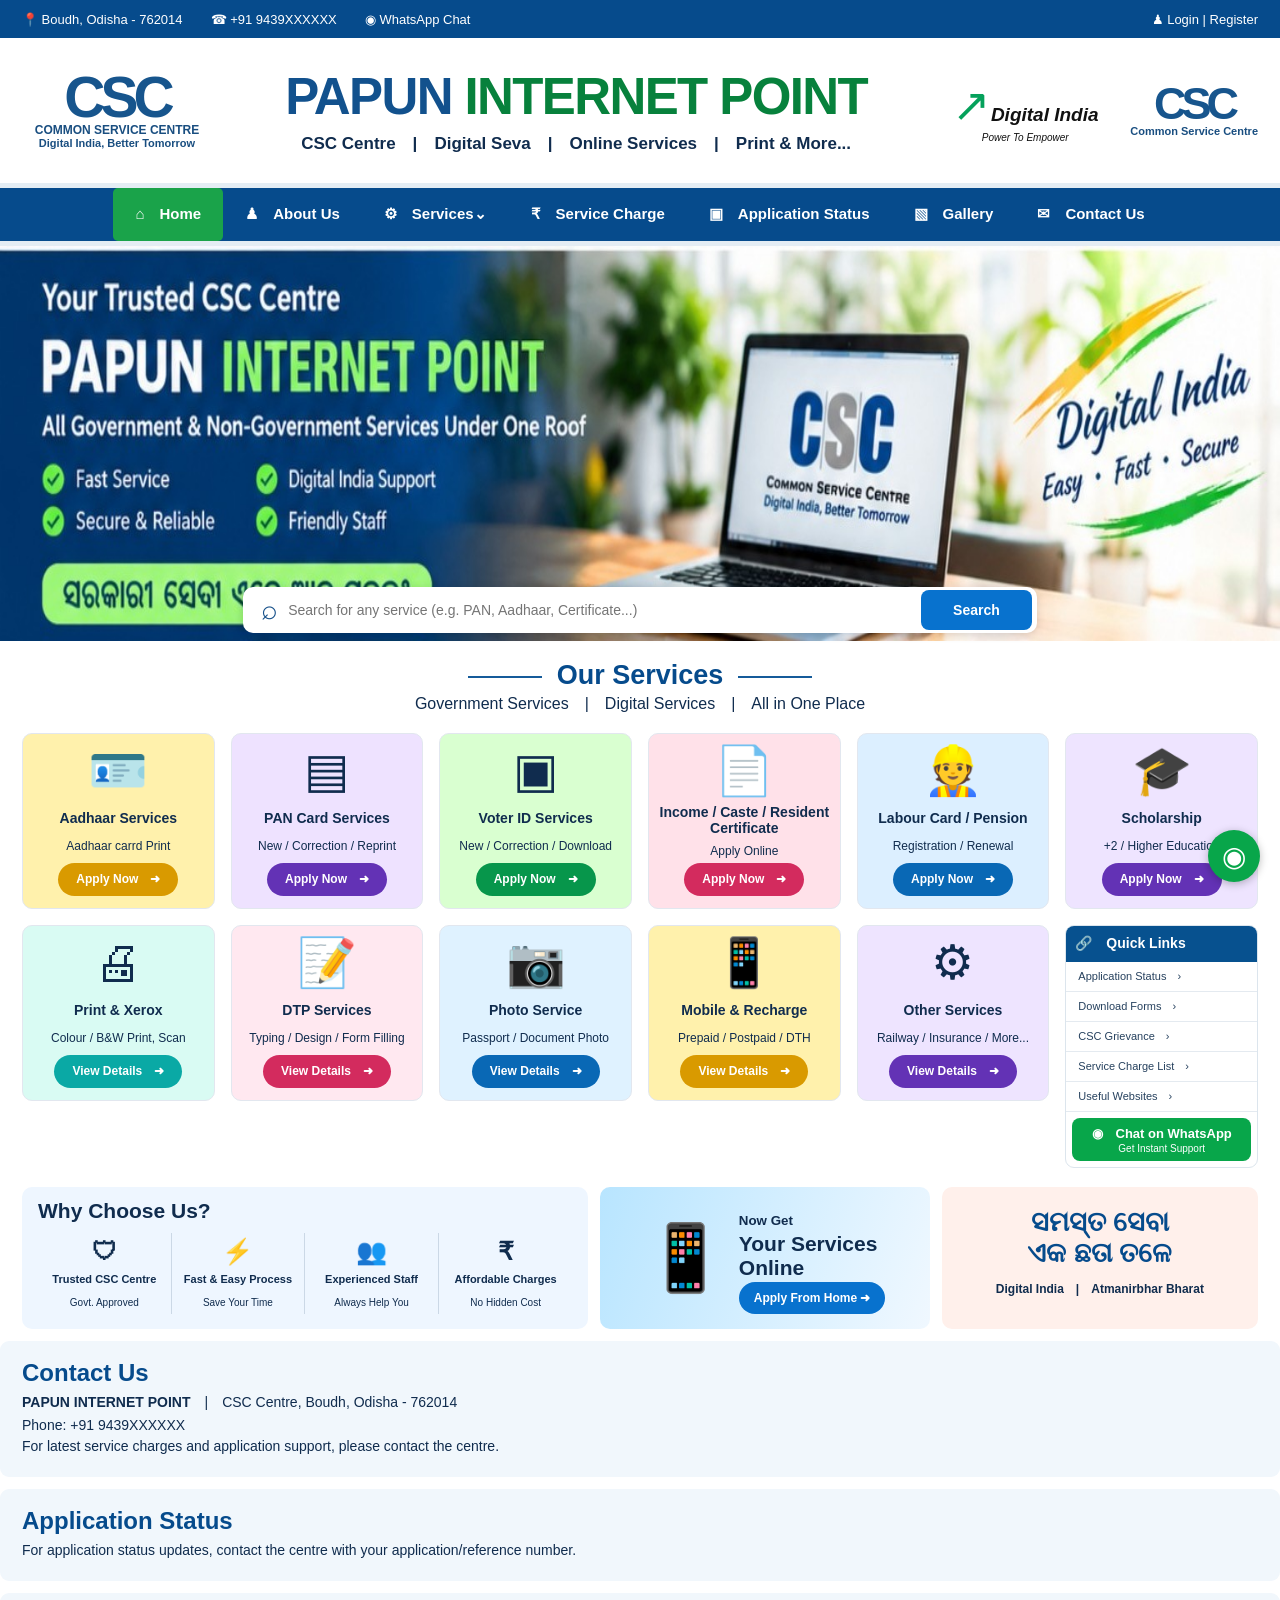
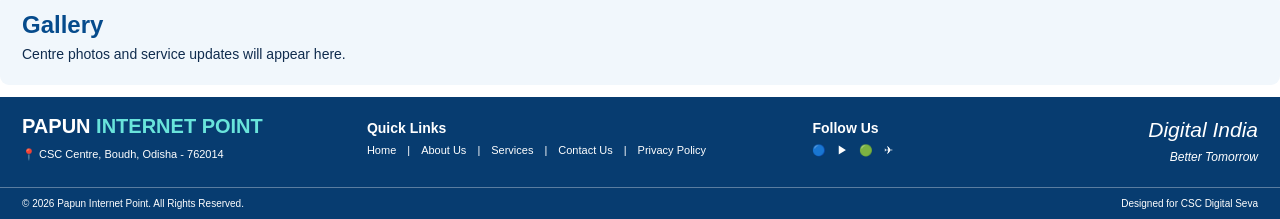
<file: index.html>
<!doctype html>
<html lang="en">
<head>
<meta charset="utf-8"><meta name="viewport" content="width=device-width,initial-scale=1">
<title>Papun Internet Point | CSC Centre</title><link rel="stylesheet" href="style.css">
</head>
<body>
<div class="top"><span>📍 Boudh, Odisha - 762014</span><span>☎ +91 9439XXXXXX</span><a href="#" id="waTop">◉ WhatsApp Chat</a><span class="login"><a href="#login">♟ Login</a> | <a href="#register">Register</a></span></div>
<header class="head">
 <div class="csc"><b>CSC</b><strong>COMMON SERVICE CENTRE</strong><small>Digital India, Better Tomorrow</small></div>
 <div class="brand"><h1><span>PAPUN</span> <b>INTERNET POINT</b></h1><p>CSC Centre　|　Digital Seva　|　Online Services　|　Print &amp; More...</p></div>
 <div class="digital"><i>↗</i><b>Digital India</b><small>Power To Empower</small></div>
 <div class="csc smallcsc"><b>CSC</b><small>Common Service Centre</small></div>
</header>
<nav><button class="menubtn">☰ Menu</button><div class="navlinks">
<a class="active" href="#home">⌂　Home</a><a href="#about">♟　About Us</a><a href="#services">⚙　Services⌄</a><a href="#charges">₹　Service Charge</a><a href="#status">▣　Application Status</a><a href="#gallery">▧　Gallery</a><a href="#contact">✉　Contact Us</a>
</div></nav>
<main>
<section class="hero" id="home"><form class="search" id="searchForm"><span>⌕</span><input id="q" placeholder="Search for any service (e.g. PAN, Aadhaar, Certificate...)"><button>Search</button></form></section>
<section class="services" id="services"><div class="heading"><h2>Our Services</h2><p>Government Services　|　Digital Services　|　All in One Place</p></div>
<div class="cards" id="cards">
<article class="card yellow" data-k="aadhaar aadhar uidai update print"><div class="ico">🪪</div><h3>Aadhaar Services</h3><p>Aadhaar carrd Print</p><a href="#contact">Apply Now　➜</a></article>
<article class="card purple" data-k="pan card new correction reprint"><div class="ico">▤</div><h3>PAN Card Services</h3><p>New / Correction / Reprint</p><a href="#contact">Apply Now　➜</a></article>
<article class="card green" data-k="voter id election card"><div class="ico">▣</div><h3>Voter ID Services</h3><p>New / Correction / Download</p><a href="#contact">Apply Now　➜</a></article>
<article class="card pink" data-k="income caste resident certificate"><div class="ico">📄</div><h3>Income / Caste / Resident<br>Certificate</h3><p>Apply Online</p><a href="#contact">Apply Now　➜</a></article>
<article class="card blue" data-k="labour card pension"><div class="ico">👷</div><h3>Labour Card / Pension</h3><p>Registration / Renewal</p><a href="#contact">Apply Now　➜</a></article>
<article class="card lavender" data-k="scholarship +2 higher education"><div class="ico">🎓</div><h3>Scholarship</h3><p>+2 / Higher Education</p><a href="#contact">Apply Now　➜</a></article>
<article class="card mint" data-k="print xerox colour scan"><div class="ico">🖨</div><h3>Print &amp; Xerox</h3><p>Colour / B&amp;W Print, Scan</p><a href="#contact">View Details　➜</a></article>
<article class="card rose" data-k="dtp typing design form filling"><div class="ico">📝</div><h3>DTP Services</h3><p>Typing / Design / Form Filling</p><a href="#contact">View Details　➜</a></article>
<article class="card sky" data-k="photo passport document"><div class="ico">📷</div><h3>Photo Service</h3><p>Passport / Document Photo</p><a href="#contact">View Details　➜</a></article>
<article class="card yellow" data-k="mobile recharge prepaid postpaid dth"><div class="ico">📱</div><h3>Mobile &amp; Recharge</h3><p>Prepaid / Postpaid / DTH</p><a href="#contact">View Details　➜</a></article>
<article class="card lavender" data-k="other railway insurance"><div class="ico">⚙</div><h3>Other Services</h3><p>Railway / Insurance / More...</p><a href="#contact">View Details　➜</a></article>
<aside class="quick"><h3>🔗　Quick Links</h3><a href="#status">Application Status　›</a><a href="#contact">Download Forms　›</a><a href="#contact">CSC Grievance　›</a><a href="#charges">Service Charge List　›</a><a href="#contact">Useful Websites　›</a><a class="chat" id="waSide" href="#">◉　Chat on WhatsApp<small>Get Instant Support</small></a></aside>
</div></section>
<section class="bottom" id="about">
<div class="why"><h2>Why Choose Us?</h2><div class="whyrow"><div><b>🛡</b><strong>Trusted CSC Centre</strong><small>Govt. Approved</small></div><div><b>⚡</b><strong>Fast &amp; Easy Process</strong><small>Save Your Time</small></div><div><b>👥</b><strong>Experienced Staff</strong><small>Always Help You</small></div><div><b>₹</b><strong>Affordable Charges</strong><small>No Hidden Cost</small></div></div></div>
<div class="online"><span>📱</span><div><small>Now Get</small><h3>Your Services<br>Online</h3><a href="#contact">Apply From Home ➜</a></div></div>
<div class="odia"><h2>ସମସ୍ତ ସେବା<br>ଏକ ଛତା ତଳେ</h2><p>Digital India　|　Atmanirbhar Bharat</p></div>
</section>
<section class="contact" id="contact"><h2>Contact Us</h2><p><b>PAPUN INTERNET POINT</b>　|　CSC Centre, Boudh, Odisha - 762014</p><p>Phone: +91 9439XXXXXX</p><p id="charges">For latest service charges and application support, please contact the centre.</p></section>
<section class="contact" id="status"><h2>Application Status</h2><p>For application status updates, contact the centre with your application/reference number.</p></section>
<section class="contact" id="gallery"><h2>Gallery</h2><p>Centre photos and service updates will appear here.</p></section>
</main>
<footer><div class="foot"><div><h2>PAPUN <span>INTERNET POINT</span></h2><p>📍 CSC Centre, Boudh, Odisha - 762014</p></div><div><b>Quick Links</b><p><a href="#home">Home</a>　|　<a href="#about">About Us</a>　|　<a href="#services">Services</a>　|　<a href="#contact">Contact Us</a>　|　Privacy Policy</p></div><div><b>Follow Us</b><p>🔵　▶　🟢　✈</p></div><div class="footdigital">Digital India<br><small>Better Tomorrow</small></div></div><div class="copy"><span>© 2026 Papun Internet Point. All Rights Reserved.</span><span>Designed for CSC Digital Seva</span></div></footer>
<a class="floatwa" id="waFloat" href="#">◉</a>
<script src="script.js"></script>
</body></html>
</file>
<file: style.css>
*{box-sizing:border-box}html{scroll-behavior:smooth}body{margin:0;font-family:Arial,Helvetica,sans-serif;color:#102c4e;background:white}.top{height:38px;background:#064b8c;color:white;display:flex;align-items:center;gap:28px;padding:0 max(calc((100% - 1470px)/2),22px);font-size:13px}.top a{color:white;text-decoration:none}.login{margin-left:auto}.head{max-width:1470px;margin:auto;height:145px;padding:10px 22px;display:flex;align-items:center;justify-content:space-between;gap:20px}.csc{text-align:center;color:#194e80;min-width:190px}.csc>b{font-size:57px;letter-spacing:-5px;line-height:.9;display:block;color:#17558d}.csc strong{font-size:12px;display:block}.csc small{font-size:11px;display:block;font-weight:bold}.brand{text-align:center;flex:1}.brand h1{font-size:clamp(28px,4vw,51px);margin:0;color:#12518d;white-space:nowrap;letter-spacing:-1.6px}.brand h1 b{color:#07813c}.brand p{font-size:17px;font-weight:bold;margin:6px 0 0}.digital{min-width:170px;text-align:center;font-style:italic;color:#111}.digital i{font-size:46px;color:#05a15b;font-style:normal}.digital b{font-size:19px}.digital small{display:block;font-size:10px}.smallcsc{min-width:120px}.smallcsc b{font-size:45px}nav{background:#064b8c;border-top:5px solid #e4edf4;border-bottom:5px solid #e4edf4}.navlinks{max-width:1470px;margin:auto;display:flex;justify-content:center}.navlinks a{color:white;text-decoration:none;font-weight:bold;padding:17px 22px;font-size:15px;white-space:nowrap}.navlinks a:hover,.navlinks .active{background:#1aa34a;border-radius:5px}.menubtn{display:none}.hero{height:395px;background-image:url('hero-reference.jpg');background-size:100% 100%;background-position:center;position:relative}.search{position:absolute;bottom:8px;left:19%;width:62%;height:46px;background:white;border-radius:10px;display:flex;align-items:center;padding:4px 5px 4px 18px;box-shadow:0 2px 8px #0002}.search span{font-size:28px;color:#17518a}.search input{flex:1;min-width:0;border:0;outline:0;padding:10px;font-size:14px}.search button{background:#0872ce;color:white;border:0;border-radius:8px;padding:12px 32px;font-weight:bold;font-size:14px}.services{max-width:1470px;margin:auto;padding:19px 22px}.heading{text-align:center;margin-bottom:18px}.heading h2{font-size:27px;color:#064b8c;margin:0 0 3px}.heading h2:before,.heading h2:after{content:'';display:inline-block;width:74px;height:2px;background:#155b9a;vertical-align:middle;margin:0 15px}.heading p{margin:0;font-size:16px}.cards{display:grid;grid-template-columns:repeat(6,minmax(0,1fr));gap:16px}.card{height:176px;border-radius:10px;border:1px solid #e2e7ef;display:flex;flex-direction:column;align-items:center;justify-content:space-between;text-align:center;padding:12px 8px}.card .ico{font-size:48px;line-height:1.05}.card h3{font-size:14px;margin:3px 0}.card p{font-size:12px;margin:0}.card a{font-size:12px;text-decoration:none;color:white;background:#0968b5;padding:8px 18px;border-radius:18px;font-weight:bold}.yellow{background:#fff1ac}.purple{background:#eee2ff}.green{background:#d9ffd0}.pink{background:#ffe1e9}.blue{background:#dcefff}.lavender{background:#eee4ff}.mint{background:#d9fbf3}.rose{background:#ffe8f0}.sky{background:#dff2ff}.yellow a{background:#d99a00}.purple a,.lavender a{background:#6332b5}.green a{background:#07964b}.pink a,.rose a{background:#d32b5e}.mint a{background:#0aa9a5}.quick{grid-column:span 1;border:1px solid #dce5ed;border-radius:9px;overflow:hidden;background:#fff;min-height:176px}.quick h3{margin:0;background:#07518f;color:white;padding:9px;font-size:14px}.quick>a:not(.chat){display:block;padding:7px 12px;border-bottom:1px solid #e4eaf0;text-decoration:none;color:#26415e;font-size:11px}.chat{display:block;margin:6px;background:#08a64a;color:white;text-align:center;padding:7px;text-decoration:none;border-radius:8px;font-weight:bold;font-size:13px}.chat small{display:block;font-size:10px;font-weight:normal}.bottom{max-width:1470px;margin:0 auto 12px;padding:0 22px;display:grid;grid-template-columns:2.15fr 1.25fr 1.2fr;gap:12px}.why,.online,.odia{min-height:142px;border-radius:10px;overflow:hidden}.why{background:#eef6ff;padding:12px 16px}.why h2{font-size:21px;margin:0 0 10px}.whyrow{display:grid;grid-template-columns:repeat(4,1fr)}.whyrow div{text-align:center;border-right:1px solid #cbd8e6;padding:4px}.whyrow div:last-child{border:0}.whyrow b{display:block;font-size:25px}.whyrow strong{display:block;font-size:11px;margin:7px 0}.whyrow small{font-size:10px}.online{background:linear-gradient(110deg,#b8e5ff,#f0f8ff);display:flex;align-items:center;justify-content:center;gap:13px}.online>span{font-size:65px}.online small{font-weight:bold}.online h3{font-size:21px;margin:3px 0 8px}.online a{background:#0872ce;color:white;text-decoration:none;border-radius:18px;padding:9px 15px;font-size:12px;font-weight:bold}.odia{background:#fff0eb;text-align:center;display:flex;flex-direction:column;justify-content:center}.odia h2{font-size:27px;color:#064b8c;margin:0}.odia p{font-size:12px;font-weight:bold}.contact{max-width:1426px;margin:12px auto;padding:18px 22px;background:#f1f7fc;border-radius:9px}.contact h2{margin:0 0 7px;color:#064b8c}.contact p{font-size:14px;margin:5px 0}footer{background:#073c70;color:white}.foot{max-width:1470px;margin:auto;padding:18px 22px;display:grid;grid-template-columns:1.3fr 1.7fr 1fr .7fr;gap:18px;align-items:center}.foot h2{font-size:20px;margin:0 0 7px}.foot h2 span{color:#69e4db}.foot b{font-size:14px}.foot p{font-size:11px;line-height:1.8;margin:4px 0}.foot a{color:white;text-decoration:none}.footdigital{text-align:right;font-size:21px;font-style:italic}.footdigital small{font-size:12px}.copy{max-width:1470px;margin:auto;border-top:1px solid #ffffff55;padding:10px 22px;display:flex;justify-content:space-between;font-size:10px}.floatwa{position:fixed;right:20px;bottom:18px;background:#08a64a;color:white;width:52px;height:52px;border-radius:50%;display:grid;place-items:center;text-decoration:none;font-size:28px;box-shadow:0 2px 9px #0004;z-index:5}@media(max-width:1050px){.csc,.smallcsc{display:none}.brand h1{font-size:35px}.navlinks a{padding:15px 10px;font-size:12px}.cards{grid-template-columns:repeat(3,1fr)}.bottom{grid-template-columns:1fr 1fr}.odia{display:none}}@media(max-width:650px){.top{height:auto;min-height:35px;gap:8px;flex-wrap:wrap;padding:7px 10px;font-size:10px}.login{margin-left:0}.head{height:82px;padding:8px}.brand h1{font-size:24px;white-space:normal;line-height:1}.brand p{font-size:10px}.digital{display:none}.menubtn{display:block;width:100%;padding:11px;background:#064b8c;color:white;border:0;text-align:left;font-weight:bold}.navlinks{display:none;flex-direction:column}.navlinks.open{display:flex}.navlinks a{padding:12px 16px}.hero{height:245px;background-size:auto 100%;background-position:center}.search{left:3%;width:94%;height:40px;bottom:7px;padding-left:9px}.search input{font-size:10px;padding:6px}.search button{padding:10px 12px;font-size:11px}.services{padding:15px 10px}.heading h2{font-size:22px}.heading h2:before,.heading h2:after{width:25px;margin:0 6px}.heading p{font-size:11px}.cards{grid-template-columns:repeat(2,minmax(0,1fr));gap:9px}.card{height:158px;padding:10px 5px}.card .ico{font-size:40px}.card h3{font-size:12px}.card p{font-size:10px}.card a{font-size:10px;padding:7px 12px}.quick{grid-column:span 2}.bottom{grid-template-columns:1fr;padding:0 10px}.whyrow strong{font-size:9px}.whyrow small{font-size:9px}.online{min-height:130px}.foot{grid-template-columns:1fr 1fr;padding:16px 12px}.footdigital{display:none}.copy{padding:9px 12px;gap:6px;flex-direction:column;font-size:9px}.contact{margin:10px;padding:14px}.floatwa{right:12px;bottom:12px}}
</file>
